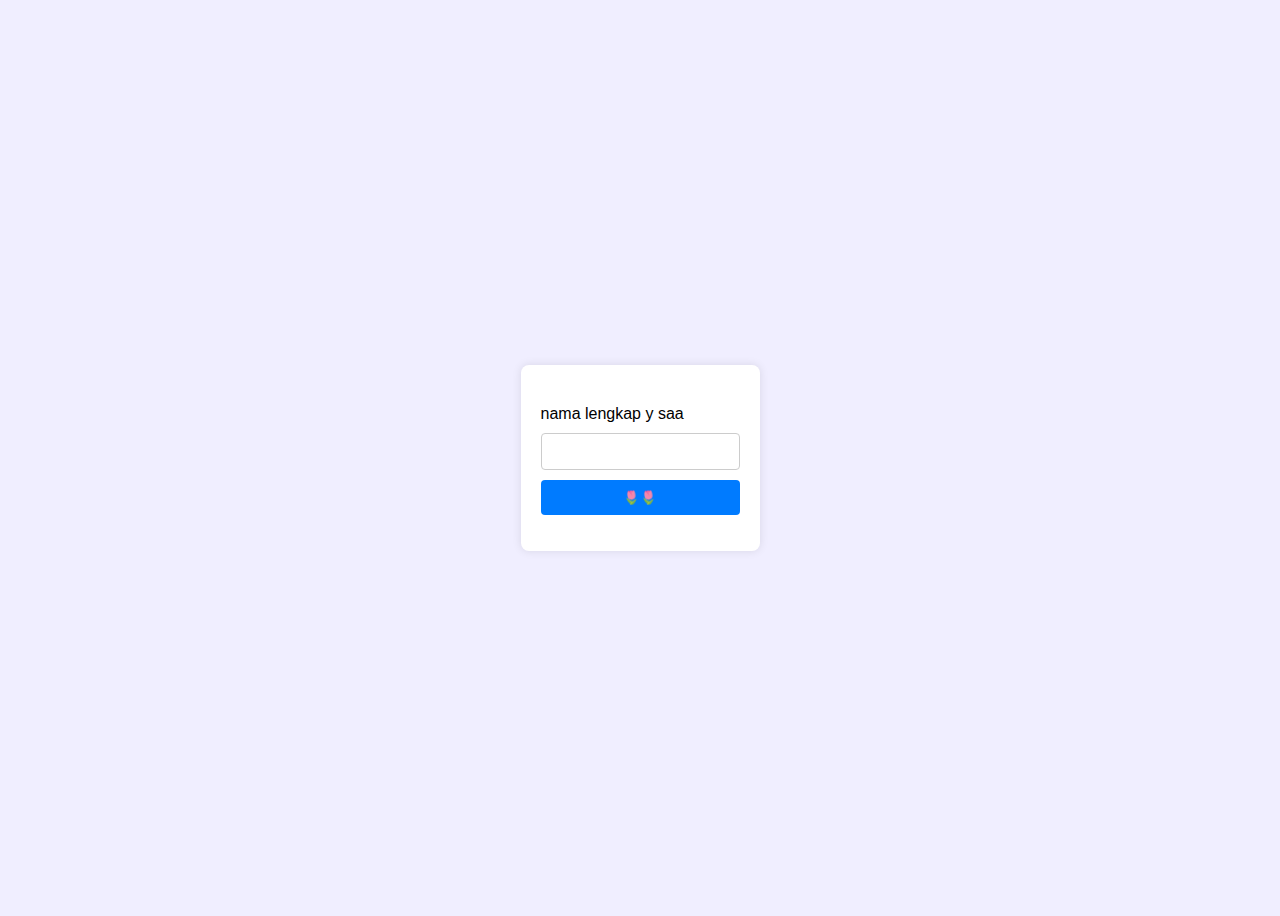
<file: index.html>
<!DOCTYPE html>
<html lang="en">
  <head>
    <meta charset="UTF-8" />
    <meta name="viewport" content="width=device-width, initial-scale=1.0" />
    <title>masuk dulu</title>
    <link rel="stylesheet" href="login.css" />
  </head>
  <body>
    <div class="login-container">
      <h2></h2>
      <form id="loginForm">
        <label for="username">nama lengkap y saa</label>
        <input type="text" id="username" name="username" required />
        <button type="submit">🌷🌷</button>
      </form>
      <p id="error-message" class="error-message"></p>
    </div>
    <script src="script.js"></script>
  </body>
</html>
</file>
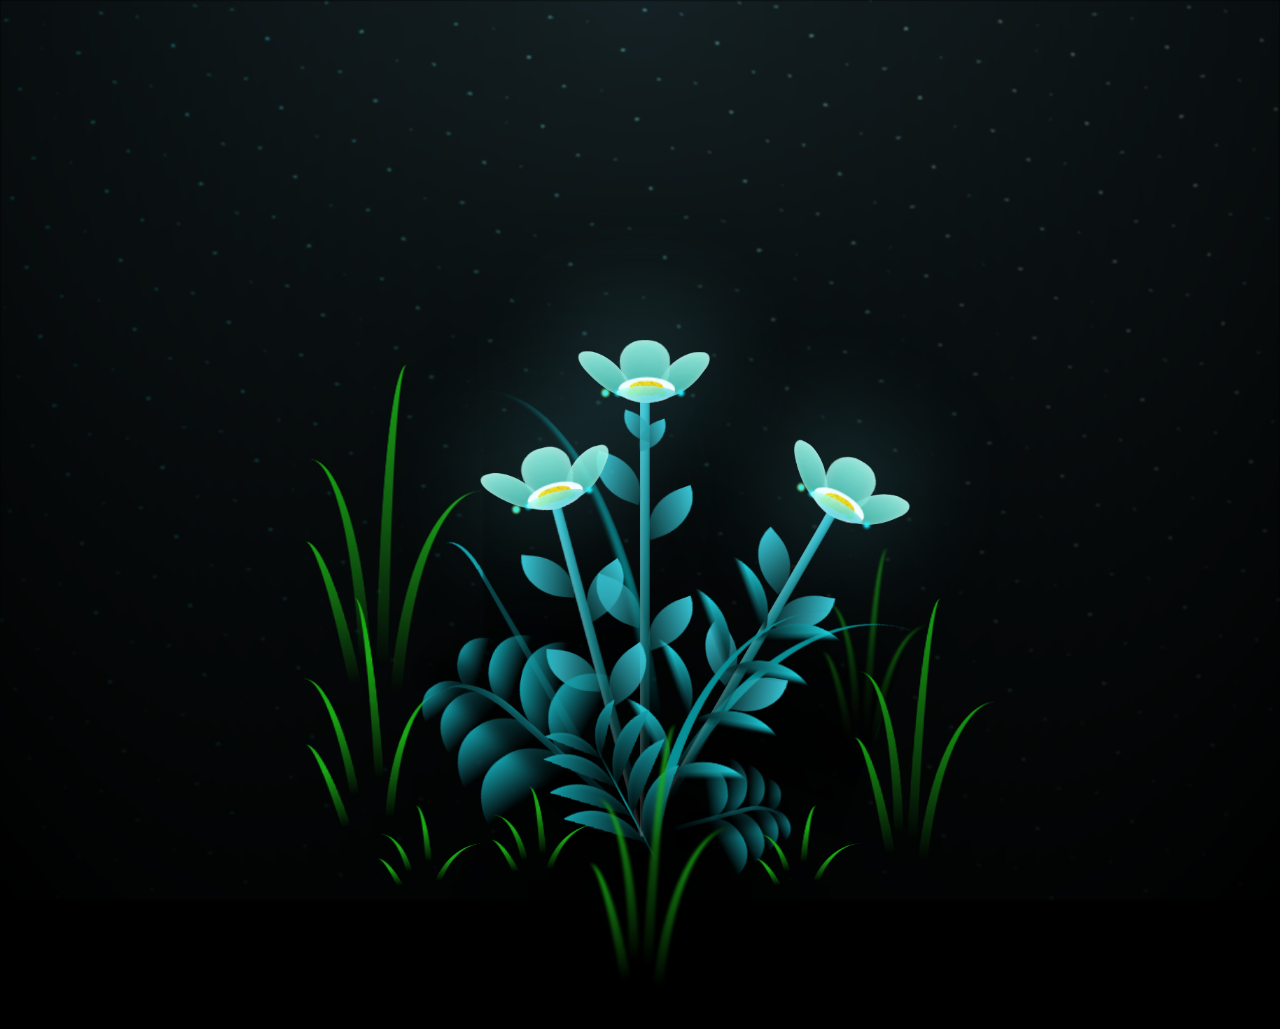
<file: flwr.html>
<!DOCTYPE html>
<html lang="en">
  <head>
    <meta charset="UTF-8" />
    <meta name="viewport" content="width=device-width, initial-scale=1.0" />
    <link rel="stylesheet" href="flwr.css" />
    <title>bunganya</title>
  </head>
  <body class="not-loaded">
    <div class="night"></div>
    <div class="flowers">
      <div class="flower flower--1">
        <div class="flower__leafs flower__leafs--1">
          <div class="flower__leaf flower__leaf--1"></div>
          <div class="flower__leaf flower__leaf--2"></div>
          <div class="flower__leaf flower__leaf--3"></div>
          <div class="flower__leaf flower__leaf--4"></div>

          <div class="flower__white-circle"></div>

          <div class="flower__light flower__light--1"></div>
          <div class="flower__light flower__light--2"></div>
          <div class="flower__light flower__light--3"></div>
          <div class="flower__light flower__light--4"></div>
          <div class="flower__light flower__light--5"></div>
          <div class="flower__light flower__light--6"></div>
          <div class="flower__light flower__light--7"></div>
          <div class="flower__light flower__light--8"></div>
        </div>
        <div class="flower__line">
          <div class="flower__line__leaf flower__line__leaf--1"></div>
          <div class="flower__line__leaf flower__line__leaf--2"></div>
          <div class="flower__line__leaf flower__line__leaf--3"></div>
          <div class="flower__line__leaf flower__line__leaf--4"></div>
          <div class="flower__line__leaf flower__line__leaf--5"></div>
          <div class="flower__line__leaf flower__line__leaf--6"></div>
        </div>
      </div>

      <div class="flower flower--2">
        <div class="flower__leafs flower__leafs--2">
          <div class="flower__leaf flower__leaf--1"></div>
          <div class="flower__leaf flower__leaf--2"></div>
          <div class="flower__leaf flower__leaf--3"></div>
          <div class="flower__leaf flower__leaf--4"></div>
          <div class="flower__white-circle"></div>

          <div class="flower__light flower__light--1"></div>
          <div class="flower__light flower__light--2"></div>
          <div class="flower__light flower__light--3"></div>
          <div class="flower__light flower__light--4"></div>
          <div class="flower__light flower__light--5"></div>
          <div class="flower__light flower__light--6"></div>
          <div class="flower__light flower__light--7"></div>
          <div class="flower__light flower__light--8"></div>
        </div>
        <div class="flower__line">
          <div class="flower__line__leaf flower__line__leaf--1"></div>
          <div class="flower__line__leaf flower__line__leaf--2"></div>
          <div class="flower__line__leaf flower__line__leaf--3"></div>
          <div class="flower__line__leaf flower__line__leaf--4"></div>
        </div>
      </div>

      <div class="flower flower--3">
        <div class="flower__leafs flower__leafs--3">
          <div class="flower__leaf flower__leaf--1"></div>
          <div class="flower__leaf flower__leaf--2"></div>
          <div class="flower__leaf flower__leaf--3"></div>
          <div class="flower__leaf flower__leaf--4"></div>
          <div class="flower__white-circle"></div>

          <div class="flower__light flower__light--1"></div>
          <div class="flower__light flower__light--2"></div>
          <div class="flower__light flower__light--3"></div>
          <div class="flower__light flower__light--4"></div>
          <div class="flower__light flower__light--5"></div>
          <div class="flower__light flower__light--6"></div>
          <div class="flower__light flower__light--7"></div>
          <div class="flower__light flower__light--8"></div>
        </div>
        <div class="flower__line">
          <div class="flower__line__leaf flower__line__leaf--1"></div>
          <div class="flower__line__leaf flower__line__leaf--2"></div>
          <div class="flower__line__leaf flower__line__leaf--3"></div>
          <div class="flower__line__leaf flower__line__leaf--4"></div>
        </div>
      </div>

      <div class="grow-ans" style="--d: 1.2s">
        <div class="flower__g-long">
          <div class="flower__g-long__top"></div>
          <div class="flower__g-long__bottom"></div>
        </div>
      </div>

      <div class="growing-grass">
        <div class="flower__grass flower__grass--1">
          <div class="flower__grass--top"></div>
          <div class="flower__grass--bottom"></div>
          <div class="flower__grass__leaf flower__grass__leaf--1"></div>
          <div class="flower__grass__leaf flower__grass__leaf--2"></div>
          <div class="flower__grass__leaf flower__grass__leaf--3"></div>
          <div class="flower__grass__leaf flower__grass__leaf--4"></div>
          <div class="flower__grass__leaf flower__grass__leaf--5"></div>
          <div class="flower__grass__leaf flower__grass__leaf--6"></div>
          <div class="flower__grass__leaf flower__grass__leaf--7"></div>
          <div class="flower__grass__leaf flower__grass__leaf--8"></div>
          <div class="flower__grass__overlay"></div>
        </div>
      </div>

      <div class="growing-grass">
        <div class="flower__grass flower__grass--2">
          <div class="flower__grass--top"></div>
          <div class="flower__grass--bottom"></div>
          <div class="flower__grass__leaf flower__grass__leaf--1"></div>
          <div class="flower__grass__leaf flower__grass__leaf--2"></div>
          <div class="flower__grass__leaf flower__grass__leaf--3"></div>
          <div class="flower__grass__leaf flower__grass__leaf--4"></div>
          <div class="flower__grass__leaf flower__grass__leaf--5"></div>
          <div class="flower__grass__leaf flower__grass__leaf--6"></div>
          <div class="flower__grass__leaf flower__grass__leaf--7"></div>
          <div class="flower__grass__leaf flower__grass__leaf--8"></div>
          <div class="flower__grass__overlay"></div>
        </div>
      </div>

      <div class="grow-ans" style="--d: 2.4s">
        <div class="flower__g-right flower__g-right--1">
          <div class="leaf"></div>
        </div>
      </div>

      <div class="grow-ans" style="--d: 2.8s">
        <div class="flower__g-right flower__g-right--2">
          <div class="leaf"></div>
        </div>
      </div>

      <div class="grow-ans" style="--d: 2.8s">
        <div class="flower__g-front">
          <div
            class="flower__g-front__leaf-wrapper flower__g-front__leaf-wrapper--1"
          >
            <div class="flower__g-front__leaf"></div>
          </div>
          <div
            class="flower__g-front__leaf-wrapper flower__g-front__leaf-wrapper--2"
          >
            <div class="flower__g-front__leaf"></div>
          </div>
          <div
            class="flower__g-front__leaf-wrapper flower__g-front__leaf-wrapper--3"
          >
            <div class="flower__g-front__leaf"></div>
          </div>
          <div
            class="flower__g-front__leaf-wrapper flower__g-front__leaf-wrapper--4"
          >
            <div class="flower__g-front__leaf"></div>
          </div>
          <div
            class="flower__g-front__leaf-wrapper flower__g-front__leaf-wrapper--5"
          >
            <div class="flower__g-front__leaf"></div>
          </div>
          <div
            class="flower__g-front__leaf-wrapper flower__g-front__leaf-wrapper--6"
          >
            <div class="flower__g-front__leaf"></div>
          </div>
          <div
            class="flower__g-front__leaf-wrapper flower__g-front__leaf-wrapper--7"
          >
            <div class="flower__g-front__leaf"></div>
          </div>
          <div
            class="flower__g-front__leaf-wrapper flower__g-front__leaf-wrapper--8"
          >
            <div class="flower__g-front__leaf"></div>
          </div>
          <div class="flower__g-front__line"></div>
        </div>
      </div>

      <div class="grow-ans" style="--d: 3.2s">
        <div class="flower__g-fr">
          <div class="leaf"></div>
          <div class="flower__g-fr__leaf flower__g-fr__leaf--1"></div>
          <div class="flower__g-fr__leaf flower__g-fr__leaf--2"></div>
          <div class="flower__g-fr__leaf flower__g-fr__leaf--3"></div>
          <div class="flower__g-fr__leaf flower__g-fr__leaf--4"></div>
          <div class="flower__g-fr__leaf flower__g-fr__leaf--5"></div>
          <div class="flower__g-fr__leaf flower__g-fr__leaf--6"></div>
          <div class="flower__g-fr__leaf flower__g-fr__leaf--7"></div>
          <div class="flower__g-fr__leaf flower__g-fr__leaf--8"></div>
        </div>
      </div>

      <div class="long-g long-g--0">
        <div class="grow-ans" style="--d: 3s">
          <div class="leaf leaf--0"></div>
        </div>
        <div class="grow-ans" style="--d: 2.2s">
          <div class="leaf leaf--1"></div>
        </div>
        <div class="grow-ans" style="--d: 3.4s">
          <div class="leaf leaf--2"></div>
        </div>
        <div class="grow-ans" style="--d: 3.6s">
          <div class="leaf leaf--3"></div>
        </div>
      </div>

      <div class="long-g long-g--1">
        <div class="grow-ans" style="--d: 3.6s">
          <div class="leaf leaf--0"></div>
        </div>
        <div class="grow-ans" style="--d: 3.8s">
          <div class="leaf leaf--1"></div>
        </div>
        <div class="grow-ans" style="--d: 4s">
          <div class="leaf leaf--2"></div>
        </div>
        <div class="grow-ans" style="--d: 4.2s">
          <div class="leaf leaf--3"></div>
        </div>
      </div>

      <div class="long-g long-g--2">
        <div class="grow-ans" style="--d: 4s">
          <div class="leaf leaf--0"></div>
        </div>
        <div class="grow-ans" style="--d: 4.2s">
          <div class="leaf leaf--1"></div>
        </div>
        <div class="grow-ans" style="--d: 4.4s">
          <div class="leaf leaf--2"></div>
        </div>
        <div class="grow-ans" style="--d: 4.6s">
          <div class="leaf leaf--3"></div>
        </div>
      </div>

      <div class="long-g long-g--3">
        <div class="grow-ans" style="--d: 4s">
          <div class="leaf leaf--0"></div>
        </div>
        <div class="grow-ans" style="--d: 4.2s">
          <div class="leaf leaf--1"></div>
        </div>
        <div class="grow-ans" style="--d: 3s">
          <div class="leaf leaf--2"></div>
        </div>
        <div class="grow-ans" style="--d: 3.6s">
          <div class="leaf leaf--3"></div>
        </div>
      </div>

      <div class="long-g long-g--4">
        <div class="grow-ans" style="--d: 4s">
          <div class="leaf leaf--0"></div>
        </div>
        <div class="grow-ans" style="--d: 4.2s">
          <div class="leaf leaf--1"></div>
        </div>
        <div class="grow-ans" style="--d: 3s">
          <div class="leaf leaf--2"></div>
        </div>
        <div class="grow-ans" style="--d: 3.6s">
          <div class="leaf leaf--3"></div>
        </div>
      </div>

      <div class="long-g long-g--5">
        <div class="grow-ans" style="--d: 4s">
          <div class="leaf leaf--0"></div>
        </div>
        <div class="grow-ans" style="--d: 4.2s">
          <div class="leaf leaf--1"></div>
        </div>
        <div class="grow-ans" style="--d: 3s">
          <div class="leaf leaf--2"></div>
        </div>
        <div class="grow-ans" style="--d: 3.6s">
          <div class="leaf leaf--3"></div>
        </div>
      </div>

      <div class="long-g long-g--6">
        <div class="grow-ans" style="--d: 4.2s">
          <div class="leaf leaf--0"></div>
        </div>
        <div class="grow-ans" style="--d: 4.4s">
          <div class="leaf leaf--1"></div>
        </div>
        <div class="grow-ans" style="--d: 4.6s">
          <div class="leaf leaf--2"></div>
        </div>
        <div class="grow-ans" style="--d: 4.8s">
          <div class="leaf leaf--3"></div>
        </div>
      </div>

      <div class="long-g long-g--7">
        <div class="grow-ans" style="--d: 3s">
          <div class="leaf leaf--0"></div>
        </div>
        <div class="grow-ans" style="--d: 3.2s">
          <div class="leaf leaf--1"></div>
        </div>
        <div class="grow-ans" style="--d: 3.5s">
          <div class="leaf leaf--2"></div>
        </div>
        <div class="grow-ans" style="--d: 3.6s">
          <div class="leaf leaf--3"></div>
        </div>
      </div>
    </div>
    <script src="flwr.js"></script>
  </body>
</html>
</file>
<file: login.css>
body {
  display: flex;
  justify-content: center;
  align-items: center;
  height: 100vh;
  background-color: #f0eeff;
  font-family: Arial, sans-serif;
}

.login-container {
  background-color: #fff;
  padding: 20px;
  border-radius: 8px;
  box-shadow: 0 0 10px rgba(0, 0, 0, 0.1);
  text-align: center;
}

h2 {
  margin-bottom: 20px;
}

form {
  display: flex;
  flex-direction: column;
  gap: 10px;
}

label {
  text-align: left;
}

input {
  padding: 10px;
  border: 1px solid #ccc;
  border-radius: 4px;
}

button {
  padding: 10px;
  background-color: #007bff;
  color: white;
  border: none;
  border-radius: 4px;
  cursor: pointer;
}

button:hover {
  background-color: #0056b3;
}

.error-message {
  color: red;
  margin-top: 10px;
}
</file>
<file: flwr.css>
*,
*::after,
*::before {
  padding: 0;
  margin: 0;
  box-sizing: border-box;
}

:root {
  --dark-color: #000;
}

body {
  display: flex;
  align-items: flex-end;
  justify-content: center;
  min-height: 100vh;
  background-color: var(--dark-color);
  overflow: hidden;
  perspective: 1000px;
}

.night {
  position: fixed;
  left: 50%;
  top: 0;
  transform: translateX(-50%);
  width: 100%;
  height: 100%;
  filter: blur(0.1vmin);
  background-image: radial-gradient(
      ellipse at top,
      transparent 0%,
      var(--dark-color)
    ),
    radial-gradient(
      ellipse at bottom,
      var(--dark-color),
      rgba(145, 233, 255, 0.2)
    ),
    repeating-linear-gradient(
      220deg,
      black 0px,
      black 19px,
      transparent 19px,
      transparent 22px
    ),
    repeating-linear-gradient(
      189deg,
      black 0px,
      black 19px,
      transparent 19px,
      transparent 22px
    ),
    repeating-linear-gradient(
      148deg,
      black 0px,
      black 19px,
      transparent 19px,
      transparent 22px
    ),
    linear-gradient(90deg, #00fffa, #f0f0f0);
}

.flowers {
  position: relative;
  transform: scale(0.7);
}

.flower {
  position: absolute;
  bottom: 10vmin;
  transform-origin: bottom center;
  z-index: 10;
  --fl-speed: 0.8s;
}
.flower--1 {
  animation: moving-flower-1 4s linear infinite;
}
.flower--1 .flower__line {
  height: 70vmin;
  animation-delay: 0.3s;
}
.flower--1 .flower__line__leaf--1 {
  animation: blooming-leaf-right var(--fl-speed) 1.6s backwards;
}
.flower--1 .flower__line__leaf--2 {
  animation: blooming-leaf-right var(--fl-speed) 1.4s backwards;
}
.flower--1 .flower__line__leaf--3 {
  animation: blooming-leaf-left var(--fl-speed) 1.2s backwards;
}
.flower--1 .flower__line__leaf--4 {
  animation: blooming-leaf-left var(--fl-speed) 1s backwards;
}
.flower--1 .flower__line__leaf--5 {
  animation: blooming-leaf-right var(--fl-speed) 1.8s backwards;
}
.flower--1 .flower__line__leaf--6 {
  animation: blooming-leaf-left var(--fl-speed) 2s backwards;
}
.flower--2 {
  left: 50%;
  transform: rotate(30deg);
  animation: moving-flower-2 4s linear infinite;
}
.flower--2 .flower__line {
  height: 60vmin;
  animation-delay: 0.8s;
}
.flower--2 .flower__line__leaf--1 {
  animation: blooming-leaf-right var(--fl-speed) 1.9s backwards;
}
.flower--2 .flower__line__leaf--2 {
  animation: blooming-leaf-right var(--fl-speed) 1.7s backwards;
}
.flower--2 .flower__line__leaf--3 {
  animation: blooming-leaf-left var(--fl-speed) 1.5s backwards;
}
.flower--2 .flower__line__leaf--4 {
  animation: blooming-leaf-left var(--fl-speed) 1.3s backwards;
}
.flower--3 {
  left: 50%;
  transform: rotate(-15deg);
  animation: moving-flower-3 4s linear infinite;
}
.flower--3 .flower__line {
  animation-delay: 0.9s;
}
.flower--3 .flower__line__leaf--1 {
  animation: blooming-leaf-right var(--fl-speed) 2.5s backwards;
}
.flower--3 .flower__line__leaf--2 {
  animation: blooming-leaf-right var(--fl-speed) 2.3s backwards;
}
.flower--3 .flower__line__leaf--3 {
  animation: blooming-leaf-left var(--fl-speed) 2.1s backwards;
}
.flower--3 .flower__line__leaf--4 {
  animation: blooming-leaf-left var(--fl-speed) 1.9s backwards;
}
.flower__leafs {
  position: relative;
  animation: blooming-flower 2s backwards;
}
.flower__leafs--1 {
  animation-delay: 1.1s;
}
.flower__leafs--2 {
  animation-delay: 1.4s;
}
.flower__leafs--3 {
  animation-delay: 1.7s;
}
.flower__leafs::after {
  content: "";
  position: absolute;
  left: 0;
  top: 0;
  transform: translate(-50%, -100%);
  width: 8vmin;
  height: 8vmin;
  background-color: #6bf0ff;
  filter: blur(10vmin);
}
.flower__leaf {
  position: absolute;
  bottom: 0;
  left: 50%;
  width: 8vmin;
  height: 11vmin;
  border-radius: 51% 49% 47% 53%/44% 45% 55% 69%;
  background-color: #65e6cc;
  background-image: linear-gradient(to top, #40bbab, #a7ffee);
  transform-origin: bottom center;
  opacity: 0.9;
  box-shadow: inset 0 0 2vmin rgba(255, 255, 255, 0.5);
}
.flower__leaf--1 {
  transform: translate(-10%, 1%) rotateY(40deg) rotateX(-50deg);
}
.flower__leaf--2 {
  transform: translate(-50%, -4%) rotateX(40deg);
}
.flower__leaf--3 {
  transform: translate(-90%, 0%) rotateY(45deg) rotateX(50deg);
}
.flower__leaf--4 {
  width: 8vmin;
  height: 8vmin;
  transform-origin: bottom left;
  border-radius: 4vmin 10vmin 4vmin 4vmin;
  transform: translate(0%, 18%) rotateX(70deg) rotate(-43deg);
  background-image: linear-gradient(to top, #39c6d6, #a7ffee);
  z-index: 1;
  opacity: 0.8;
}
.flower__white-circle {
  position: absolute;
  left: -3.5vmin;
  top: -3vmin;
  width: 9vmin;
  height: 4vmin;
  border-radius: 50%;
  background-color: #fff;
}
.flower__white-circle::after {
  content: "";
  position: absolute;
  left: 50%;
  top: 45%;
  transform: translate(-50%, -50%);
  width: 60%;
  height: 60%;
  border-radius: inherit;
  background-image: repeating-linear-gradient(
      135deg,
      rgba(0, 0, 0, 0.03) 0px,
      rgba(0, 0, 0, 0.03) 1px,
      transparent 1px,
      transparent 12px
    ),
    repeating-linear-gradient(
      45deg,
      rgba(0, 0, 0, 0.03) 0px,
      rgba(0, 0, 0, 0.03) 1px,
      transparent 1px,
      transparent 12px
    ),
    repeating-linear-gradient(
      67.5deg,
      rgba(0, 0, 0, 0.03) 0px,
      rgba(0, 0, 0, 0.03) 1px,
      transparent 1px,
      transparent 12px
    ),
    repeating-linear-gradient(
      135deg,
      rgba(0, 0, 0, 0.03) 0px,
      rgba(0, 0, 0, 0.03) 1px,
      transparent 1px,
      transparent 12px
    ),
    repeating-linear-gradient(
      45deg,
      rgba(0, 0, 0, 0.03) 0px,
      rgba(0, 0, 0, 0.03) 1px,
      transparent 1px,
      transparent 12px
    ),
    repeating-linear-gradient(
      112.5deg,
      rgba(0, 0, 0, 0.03) 0px,
      rgba(0, 0, 0, 0.03) 1px,
      transparent 1px,
      transparent 12px
    ),
    repeating-linear-gradient(
      112.5deg,
      rgba(0, 0, 0, 0.03) 0px,
      rgba(0, 0, 0, 0.03) 1px,
      transparent 1px,
      transparent 12px
    ),
    repeating-linear-gradient(
      45deg,
      rgba(0, 0, 0, 0.03) 0px,
      rgba(0, 0, 0, 0.03) 1px,
      transparent 1px,
      transparent 12px
    ),
    repeating-linear-gradient(
      22.5deg,
      rgba(0, 0, 0, 0.03) 0px,
      rgba(0, 0, 0, 0.03) 1px,
      transparent 1px,
      transparent 12px
    ),
    repeating-linear-gradient(
      45deg,
      rgba(0, 0, 0, 0.03) 0px,
      rgba(0, 0, 0, 0.03) 1px,
      transparent 1px,
      transparent 12px
    ),
    repeating-linear-gradient(
      22.5deg,
      rgba(0, 0, 0, 0.03) 0px,
      rgba(0, 0, 0, 0.03) 1px,
      transparent 1px,
      transparent 12px
    ),
    repeating-linear-gradient(
      135deg,
      rgba(0, 0, 0, 0.03) 0px,
      rgba(0, 0, 0, 0.03) 1px,
      transparent 1px,
      transparent 12px
    ),
    repeating-linear-gradient(
      157.5deg,
      rgba(0, 0, 0, 0.03) 0px,
      rgba(0, 0, 0, 0.03) 1px,
      transparent 1px,
      transparent 12px
    ),
    repeating-linear-gradient(
      67.5deg,
      rgba(0, 0, 0, 0.03) 0px,
      rgba(0, 0, 0, 0.03) 1px,
      transparent 1px,
      transparent 12px
    ),
    repeating-linear-gradient(
      67.5deg,
      rgba(0, 0, 0, 0.03) 0px,
      rgba(0, 0, 0, 0.03) 1px,
      transparent 1px,
      transparent 12px
    ),
    linear-gradient(90deg, #ffeb12, #ffce00);
}
.flower__line {
  height: 55vmin;
  width: 1.5vmin;
  background-image: linear-gradient(
      to left,
      rgba(0, 0, 0, 0.2),
      transparent,
      rgba(255, 255, 255, 0.2)
    ),
    linear-gradient(to top, transparent 10%, #14757a, #39c6d6);
  box-shadow: inset 0 0 2px rgba(0, 0, 0, 0.5);
  animation: grow-flower-tree 4s backwards;
}
.flower__line__leaf {
  --w: 7vmin;
  --h: calc(var(--w) + 2vmin);
  position: absolute;
  top: 20%;
  left: 90%;
  width: var(--w);
  height: var(--h);
  border-top-right-radius: var(--h);
  border-bottom-left-radius: var(--h);
  background-image: linear-gradient(to top, rgba(20, 117, 122, 0.4), #39c6d6);
}
.flower__line__leaf--1 {
  transform: rotate(70deg) rotateY(30deg);
}
.flower__line__leaf--2 {
  top: 45%;
  transform: rotate(70deg) rotateY(30deg);
}
.flower__line__leaf--3,
.flower__line__leaf--4,
.flower__line__leaf--6 {
  border-top-right-radius: 0;
  border-bottom-left-radius: 0;
  border-top-left-radius: var(--h);
  border-bottom-right-radius: var(--h);
  left: -460%;
  top: 12%;
  transform: rotate(-70deg) rotateY(30deg);
}
.flower__line__leaf--4 {
  top: 40%;
}
.flower__line__leaf--5 {
  top: 0;
  transform-origin: left;
  transform: rotate(70deg) rotateY(30deg) scale(0.6);
}
.flower__line__leaf--6 {
  top: -2%;
  left: -450%;
  transform-origin: right;
  transform: rotate(-70deg) rotateY(30deg) scale(0.6);
}
.flower__light {
  position: absolute;
  bottom: 0vmin;
  width: 1vmin;
  height: 1vmin;
  background-color: #fffb00;
  border-radius: 50%;
  filter: blur(0.2vmin);
  animation: light-ans 4s linear infinite backwards;
}
.flower__light:nth-child(odd) {
  background-color: #23f0ff;
}
.flower__light--1 {
  left: -2vmin;
  animation-delay: 1s;
}
.flower__light--2 {
  left: 3vmin;
  animation-delay: 0.5s;
}
.flower__light--3 {
  left: -6vmin;
  animation-delay: 0.3s;
}
.flower__light--4 {
  left: 6vmin;
  animation-delay: 0.9s;
}
.flower__light--5 {
  left: -1vmin;
  animation-delay: 1.5s;
}
.flower__light--6 {
  left: -4vmin;
  animation-delay: 3s;
}
.flower__light--7 {
  left: 3vmin;
  animation-delay: 2s;
}
.flower__light--8 {
  left: -6vmin;
  animation-delay: 3.5s;
}
.flower__grass {
  --c: #159faa;
  --line-w: 1.5vmin;
  position: absolute;
  bottom: 12vmin;
  left: -7vmin;
  display: flex;
  flex-direction: column;
  align-items: flex-end;
  z-index: 20;
  transform-origin: bottom center;
  transform: rotate(-48deg) rotateY(40deg);
}
.flower__grass--1 {
  animation: moving-grass 2s linear infinite;
}
.flower__grass--2 {
  left: 2vmin;
  bottom: 10vmin;
  transform: scale(0.5) rotate(75deg) rotateX(10deg) rotateY(-200deg);
  opacity: 0.8;
  z-index: 0;
  animation: moving-grass--2 1.5s linear infinite;
}
.flower__grass--top {
  width: 7vmin;
  height: 10vmin;
  border-top-right-radius: 100%;
  border-right: var(--line-w) solid var(--c);
  transform-origin: bottom center;
  transform: rotate(-2deg);
}
.flower__grass--bottom {
  margin-top: -2px;
  width: var(--line-w);
  height: 25vmin;
  background-image: linear-gradient(to top, transparent, var(--c));
}
.flower__grass__leaf {
  --size: 10vmin;
  position: absolute;
  width: calc(var(--size) * 2.1);
  height: var(--size);
  border-top-left-radius: var(--size);
  border-top-right-radius: var(--size);
  background-image: linear-gradient(
    to top,
    transparent,
    transparent 30%,
    var(--c)
  );
  z-index: 100;
}
.flower__grass__leaf--1 {
  top: -6%;
  left: 30%;
  --size: 6vmin;
  transform: rotate(-20deg);
  animation: growing-grass-ans--1 2s 2.6s backwards;
}
@keyframes growing-grass-ans--1 {
  0% {
    transform-origin: bottom left;
    transform: rotate(-20deg) scale(0);
  }
}
.flower__grass__leaf--2 {
  top: -5%;
  left: -110%;
  --size: 6vmin;
  transform: rotate(10deg);
  animation: growing-grass-ans--2 2s 2.4s linear backwards;
}
@keyframes growing-grass-ans--2 {
  0% {
    transform-origin: bottom right;
    transform: rotate(10deg) scale(0);
  }
}
.flower__grass__leaf--3 {
  top: 5%;
  left: 60%;
  --size: 8vmin;
  transform: rotate(-18deg) rotateX(-20deg);
  animation: growing-grass-ans--3 2s 2.2s linear backwards;
}
@keyframes growing-grass-ans--3 {
  0% {
    transform-origin: bottom left;
    transform: rotate(-18deg) rotateX(-20deg) scale(0);
  }
}
.flower__grass__leaf--4 {
  top: 6%;
  left: -135%;
  --size: 8vmin;
  transform: rotate(2deg);
  animation: growing-grass-ans--4 2s 2s linear backwards;
}
@keyframes growing-grass-ans--4 {
  0% {
    transform-origin: bottom right;
    transform: rotate(2deg) scale(0);
  }
}
.flower__grass__leaf--5 {
  top: 20%;
  left: 60%;
  --size: 10vmin;
  transform: rotate(-24deg) rotateX(-20deg);
  animation: growing-grass-ans--5 2s 1.8s linear backwards;
}
@keyframes growing-grass-ans--5 {
  0% {
    transform-origin: bottom left;
    transform: rotate(-24deg) rotateX(-20deg) scale(0);
  }
}
.flower__grass__leaf--6 {
  top: 22%;
  left: -180%;
  --size: 10vmin;
  transform: rotate(10deg);
  animation: growing-grass-ans--6 2s 1.6s linear backwards;
}
@keyframes growing-grass-ans--6 {
  0% {
    transform-origin: bottom right;
    transform: rotate(10deg) scale(0);
  }
}
.flower__grass__leaf--7 {
  top: 39%;
  left: 70%;
  --size: 10vmin;
  transform: rotate(-10deg);
  animation: growing-grass-ans--7 2s 1.4s linear backwards;
}
@keyframes growing-grass-ans--7 {
  0% {
    transform-origin: bottom left;
    transform: rotate(-10deg) scale(0);
  }
}
.flower__grass__leaf--8 {
  top: 40%;
  left: -215%;
  --size: 11vmin;
  transform: rotate(10deg);
  animation: growing-grass-ans--8 2s 1.2s linear backwards;
}
@keyframes growing-grass-ans--8 {
  0% {
    transform-origin: bottom right;
    transform: rotate(10deg) scale(0);
  }
}
.flower__grass__overlay {
  position: absolute;
  top: -10%;
  right: 0%;
  width: 100%;
  height: 100%;
  background-color: rgba(0, 0, 0, 0.6);
  filter: blur(1.5vmin);
  z-index: 100;
}
.flower__g-long {
  --w: 2vmin;
  --h: 6vmin;
  --c: #159faa;
  position: absolute;
  bottom: 10vmin;
  left: -3vmin;
  transform-origin: bottom center;
  transform: rotate(-30deg) rotateY(-20deg);
  display: flex;
  flex-direction: column;
  align-items: flex-end;
  animation: flower-g-long-ans 3s linear infinite;
}
@keyframes flower-g-long-ans {
  0%,
  100% {
    transform: rotate(-30deg) rotateY(-20deg);
  }
  50% {
    transform: rotate(-32deg) rotateY(-20deg);
  }
}
.flower__g-long__top {
  top: calc(var(--h) * -1);
  width: calc(var(--w) + 1vmin);
  height: var(--h);
  border-top-right-radius: 100%;
  border-right: 0.7vmin solid var(--c);
  transform: translate(-0.7vmin, 1vmin);
}
.flower__g-long__bottom {
  width: var(--w);
  height: 50vmin;
  transform-origin: bottom center;
  background-image: linear-gradient(to top, transparent 30%, var(--c));
  box-shadow: inset 0 0 2px rgba(0, 0, 0, 0.5);
  clip-path: polygon(35% 0, 65% 1%, 100% 100%, 0% 100%);
}
.flower__g-right {
  position: absolute;
  bottom: 6vmin;
  left: -2vmin;
  transform-origin: bottom left;
  transform: rotate(20deg);
}
.flower__g-right .leaf {
  width: 30vmin;
  height: 50vmin;
  border-top-left-radius: 100%;
  border-left: 2vmin solid #079097;
  background-image: linear-gradient(
    to bottom,
    transparent,
    var(--dark-color) 60%
  );
  mask-image: linear-gradient(to top, transparent 30%, #079097 60%);
}
.flower__g-right--1 {
  animation: flower-g-right-ans 2.5s linear infinite;
}
.flower__g-right--2 {
  left: 5vmin;
  transform: rotateY(-180deg);
  animation: flower-g-right-ans--2 3s linear infinite;
}
.flower__g-right--2 .leaf {
  height: 75vmin;
  filter: blur(0.3vmin);
  opacity: 0.8;
}
@keyframes flower-g-right-ans {
  0%,
  100% {
    transform: rotate(20deg);
  }
  50% {
    transform: rotate(24deg) rotateX(-20deg);
  }
}
@keyframes flower-g-right-ans--2 {
  0%,
  100% {
    transform: rotateY(-180deg) rotate(0deg) rotateX(-20deg);
  }
  50% {
    transform: rotateY(-180deg) rotate(6deg) rotateX(-20deg);
  }
}
.flower__g-front {
  position: absolute;
  bottom: 6vmin;
  left: 2.5vmin;
  z-index: 100;
  transform-origin: bottom center;
  transform: rotate(-28deg) rotateY(30deg) scale(1.04);
  animation: flower__g-front-ans 2s linear infinite;
}
@keyframes flower__g-front-ans {
  0%,
  100% {
    transform: rotate(-28deg) rotateY(30deg) scale(1.04);
  }
  50% {
    transform: rotate(-35deg) rotateY(40deg) scale(1.04);
  }
}
.flower__g-front__line {
  width: 0.3vmin;
  height: 20vmin;
  background-image: linear-gradient(
    to top,
    transparent,
    #079097,
    transparent 100%
  );
  position: relative;
}
.flower__g-front__leaf-wrapper {
  position: absolute;
  top: 0;
  left: 0;
  transform-origin: bottom left;
  transform: rotate(10deg);
}
.flower__g-front__leaf-wrapper:nth-child(even) {
  left: 0vmin;
  transform: rotateY(-180deg) rotate(5deg);
  animation: flower__g-front__leaf-left-ans 1s ease-in backwards;
}
.flower__g-front__leaf-wrapper:nth-child(odd) {
  animation: flower__g-front__leaf-ans 1s ease-in backwards;
}
.flower__g-front__leaf-wrapper--1 {
  top: -8vmin;
  transform: scale(0.7);
  animation: flower__g-front__leaf-ans 1s 5.5s ease-in backwards !important;
}
.flower__g-front__leaf-wrapper--2 {
  top: -8vmin;
  transform: rotateY(-180deg) scale(0.7) !important;
  animation: flower__g-front__leaf-left-ans-2 1s 4.6s ease-in backwards !important;
}
.flower__g-front__leaf-wrapper--3 {
  top: -3vmin;
  animation: flower__g-front__leaf-ans 1s 4.6s ease-in backwards;
}
.flower__g-front__leaf-wrapper--4 {
  top: -3vmin;
  transform: rotateY(-180deg) scale(0.9) !important;
  animation: flower__g-front__leaf-left-ans-2 1s 4.6s ease-in backwards !important;
}
@keyframes flower__g-front__leaf-left-ans-2 {
  0% {
    transform: rotateY(-180deg) scale(0);
  }
}
.flower__g-front__leaf-wrapper--5,
.flower__g-front__leaf-wrapper--6 {
  top: 2vmin;
}
.flower__g-front__leaf-wrapper--7,
.flower__g-front__leaf-wrapper--8 {
  top: 6.5vmin;
}
.flower__g-front__leaf-wrapper--2 {
  animation-delay: 5.2s !important;
}
.flower__g-front__leaf-wrapper--3 {
  animation-delay: 4.9s !important;
}
.flower__g-front__leaf-wrapper--5 {
  animation-delay: 4.3s !important;
}
.flower__g-front__leaf-wrapper--6 {
  animation-delay: 4.1s !important;
}
.flower__g-front__leaf-wrapper--7 {
  animation-delay: 3.8s !important;
}
.flower__g-front__leaf-wrapper--8 {
  animation-delay: 3.5s !important;
}
@keyframes flower__g-front__leaf-ans {
  0% {
    transform: rotate(10deg) scale(0);
  }
}
@keyframes flower__g-front__leaf-left-ans {
  0% {
    transform: rotateY(-180deg) rotate(5deg) scale(0);
  }
}
.flower__g-front__leaf {
  width: 10vmin;
  height: 10vmin;
  border-radius: 100% 0% 0% 100%/100% 100% 0% 0%;
  box-shadow: inset 0 2px 1vmin rgba(44, 238, 252, 0.2);
  background-image: linear-gradient(
      to bottom left,
      transparent,
      var(--dark-color)
    ),
    linear-gradient(to bottom right, #159faa 50%, transparent 50%, transparent);
  -webkit-mask-image: linear-gradient(
    to bottom right,
    #159faa 50%,
    transparent 50%,
    transparent
  );
  mask-image: linear-gradient(
    to bottom right,
    #159faa 50%,
    transparent 50%,
    transparent
  );
}
.flower__g-fr {
  position: absolute;
  bottom: -4vmin;
  left: vmin;
  transform-origin: bottom left;
  z-index: 10;
  animation: flower__g-fr-ans 2s linear infinite;
}
@keyframes flower__g-fr-ans {
  0%,
  100% {
    transform: rotate(2deg);
  }
  50% {
    transform: rotate(4deg);
  }
}
.flower__g-fr .leaf {
  width: 30vmin;
  height: 50vmin;
  border-top-left-radius: 100%;
  border-left: 2vmin solid #079097;
  mask-image: linear-gradient(to top, transparent 25%, #079097 50%);
  position: relative;
  z-index: 1;
}
.flower__g-fr__leaf {
  position: absolute;
  top: 0;
  left: 0;
  width: 10vmin;
  height: 10vmin;
  border-radius: 100% 0% 0% 100%/100% 100% 0% 0%;
  box-shadow: inset 0 2px 1vmin rgba(44, 238, 252, 0.2);
  background-image: linear-gradient(
      to bottom left,
      transparent,
      var(--dark-color) 98%
    ),
    linear-gradient(to bottom right, #23f0ff 45%, transparent 50%, transparent);
  mask-image: linear-gradient(
    135deg,
    #159faa 40%,
    transparent 50%,
    transparent
  );
}
.flower__g-fr__leaf--1 {
  left: 20vmin;
  transform: rotate(45deg);
  animation: flower__g-fr-leaft-ans-1 0.5s 5.2s linear backwards;
}
@keyframes flower__g-fr-leaft-ans-1 {
  0% {
    transform-origin: left;
    transform: rotate(45deg) scale(0);
  }
}
.flower__g-fr__leaf--2 {
  left: 12vmin;
  top: -7vmin;
  transform: rotate(25deg) rotateY(-180deg);
  animation: flower__g-fr-leaft-ans-6 0.5s 5s linear backwards;
}
.flower__g-fr__leaf--3 {
  left: 15vmin;
  top: 6vmin;
  transform: rotate(55deg);
  animation: flower__g-fr-leaft-ans-5 0.5s 4.8s linear backwards;
}
.flower__g-fr__leaf--4 {
  left: 6vmin;
  top: -2vmin;
  transform: rotate(25deg) rotateY(-180deg);
  animation: flower__g-fr-leaft-ans-6 0.5s 4.6s linear backwards;
}
.flower__g-fr__leaf--5 {
  left: 10vmin;
  top: 14vmin;
  transform: rotate(55deg);
  animation: flower__g-fr-leaft-ans-5 0.5s 4.4s linear backwards;
}
@keyframes flower__g-fr-leaft-ans-5 {
  0% {
    transform-origin: left;
    transform: rotate(55deg) scale(0);
  }
}
.flower__g-fr__leaf--6 {
  left: 0vmin;
  top: 6vmin;
  transform: rotate(25deg) rotateY(-180deg);
  animation: flower__g-fr-leaft-ans-6 0.5s 4.2s linear backwards;
}
@keyframes flower__g-fr-leaft-ans-6 {
  0% {
    transform-origin: right;
    transform: rotate(25deg) rotateY(-180deg) scale(0);
  }
}
.flower__g-fr__leaf--7 {
  left: 5vmin;
  top: 22vmin;
  transform: rotate(45deg);
  animation: flower__g-fr-leaft-ans-7 0.5s 4s linear backwards;
}
@keyframes flower__g-fr-leaft-ans-7 {
  0% {
    transform-origin: left;
    transform: rotate(45deg) scale(0);
  }
}
.flower__g-fr__leaf--8 {
  left: -4vmin;
  top: 15vmin;
  transform: rotate(15deg) rotateY(-180deg);
  animation: flower__g-fr-leaft-ans-8 0.5s 3.8s linear backwards;
}
@keyframes flower__g-fr-leaft-ans-8 {
  0% {
    transform-origin: right;
    transform: rotate(15deg) rotateY(-180deg) scale(0);
  }
}

.long-g {
  position: absolute;
  bottom: 25vmin;
  left: -42vmin;
  transform-origin: bottom left;
}
.long-g--1 {
  bottom: 0vmin;
  transform: scale(0.8) rotate(-5deg);
}
.long-g--1 .leaf {
  mask-image: linear-gradient(to top, transparent 40%, #079097 80%) !important;
}
.long-g--1 .leaf--1 {
  --w: 5vmin;
  --h: 60vmin;
  left: -2vmin;
  transform: rotate(3deg) rotateY(-180deg);
}
.long-g--2,
.long-g--3 {
  bottom: -3vmin;
  left: -35vmin;
  transform-origin: center;
  transform: scale(0.6) rotateX(60deg);
}
.long-g--2 .leaf,
.long-g--3 .leaf {
  mask-image: linear-gradient(to top, transparent 50%, #079097 80%) !important;
}
.long-g--2 .leaf--1,
.long-g--3 .leaf--1 {
  left: -1vmin;
  transform: rotateY(-180deg);
}
.long-g--3 {
  left: -17vmin;
  bottom: 0vmin;
}
.long-g--3 .leaf {
  mask-image: linear-gradient(to top, transparent 40%, #079097 80%) !important;
}
.long-g--4 {
  left: 25vmin;
  bottom: -3vmin;
  transform-origin: center;
  transform: scale(0.6) rotateX(60deg);
}
.long-g--4 .leaf {
  mask-image: linear-gradient(to top, transparent 50%, #079097 80%) !important;
}
.long-g--5 {
  left: 42vmin;
  bottom: 0vmin;
  transform: scale(0.8) rotate(2deg);
}
.long-g--6 {
  left: 0vmin;
  bottom: -20vmin;
  z-index: 100;
  filter: blur(0.3vmin);
  transform: scale(0.8) rotate(2deg);
}
.long-g--7 {
  left: 35vmin;
  bottom: 20vmin;
  z-index: -1;
  filter: blur(0.3vmin);
  transform: scale(0.6) rotate(2deg);
  opacity: 0.7;
}
.long-g .leaf {
  --w: 15vmin;
  --h: 40vmin;
  --c: #1aaa15;
  position: absolute;
  bottom: 0;
  width: var(--w);
  height: var(--h);
  border-top-left-radius: 100%;
  border-left: 2vmin solid var(--c);
  mask-image: linear-gradient(to top, transparent 20%, var(--dark-color));
  transform-origin: bottom center;
}
.long-g .leaf--0 {
  left: 2vmin;
  animation: leaf-ans-1 4s linear infinite;
}
.long-g .leaf--1 {
  --w: 5vmin;
  --h: 60vmin;
  animation: leaf-ans-1 4s linear infinite;
}
.long-g .leaf--2 {
  --w: 10vmin;
  --h: 40vmin;
  left: -0.5vmin;
  bottom: 5vmin;
  transform-origin: bottom left;
  transform: rotateY(-180deg);
  animation: leaf-ans-2 3s linear infinite;
}
.long-g .leaf--3 {
  --w: 5vmin;
  --h: 30vmin;
  left: -1vmin;
  bottom: 3.2vmin;
  transform-origin: bottom left;
  transform: rotate(-10deg) rotateY(-180deg);
  animation: leaf-ans-3 3s linear infinite;
}

@keyframes leaf-ans-1 {
  0%,
  100% {
    transform: rotate(-5deg) scale(1);
  }
  50% {
    transform: rotate(5deg) scale(1.1);
  }
}
@keyframes leaf-ans-2 {
  0%,
  100% {
    transform: rotateY(-180deg) rotate(5deg);
  }
  50% {
    transform: rotateY(-180deg) rotate(0deg) scale(1.1);
  }
}
@keyframes leaf-ans-3 {
  0%,
  100% {
    transform: rotate(-10deg) rotateY(-180deg);
  }
  50% {
    transform: rotate(-20deg) rotateY(-180deg);
  }
}
.grow-ans {
  animation: grow-ans 2s var(--d) backwards;
}

@keyframes grow-ans {
  0% {
    transform: scale(0);
    opacity: 0;
  }
}
@keyframes light-ans {
  0% {
    opacity: 0;
    transform: translateY(0vmin);
  }
  25% {
    opacity: 1;
    transform: translateY(-5vmin) translateX(-2vmin);
  }
  50% {
    opacity: 1;
    transform: translateY(-15vmin) translateX(2vmin);
    filter: blur(0.2vmin);
  }
  75% {
    transform: translateY(-20vmin) translateX(-2vmin);
    filter: blur(0.2vmin);
  }
  100% {
    transform: translateY(-30vmin);
    opacity: 0;
    filter: blur(1vmin);
  }
}
@keyframes moving-flower-1 {
  0%,
  100% {
    transform: rotate(2deg);
  }
  50% {
    transform: rotate(-2deg);
  }
}
@keyframes moving-flower-2 {
  0%,
  100% {
    transform: rotate(18deg);
  }
  50% {
    transform: rotate(14deg);
  }
}
@keyframes moving-flower-3 {
  0%,
  100% {
    transform: rotate(-18deg);
  }
  50% {
    transform: rotate(-20deg) rotateY(-10deg);
  }
}
@keyframes blooming-leaf-right {
  0% {
    transform-origin: left;
    transform: rotate(70deg) rotateY(30deg) scale(0);
  }
}
@keyframes blooming-leaf-left {
  0% {
    transform-origin: right;
    transform: rotate(-70deg) rotateY(30deg) scale(0);
  }
}
@keyframes grow-flower-tree {
  0% {
    height: 0;
    border-radius: 1vmin;
  }
}
@keyframes blooming-flower {
  0% {
    transform: scale(0);
  }
}
@keyframes moving-grass {
  0%,
  100% {
    transform: rotate(-48deg) rotateY(40deg);
  }
  50% {
    transform: rotate(-50deg) rotateY(40deg);
  }
}
@keyframes moving-grass--2 {
  0%,
  100% {
    transform: scale(0.5) rotate(75deg) rotateX(10deg) rotateY(-200deg);
  }
  50% {
    transform: scale(0.5) rotate(79deg) rotateX(10deg) rotateY(-200deg);
  }
}
.growing-grass {
  animation: growing-grass-ans 1s 2s backwards;
}

@keyframes growing-grass-ans {
  0% {
    transform: scale(0);
  }
}
.not-loaded * {
  animation-play-state: paused !important;
}
</file>
